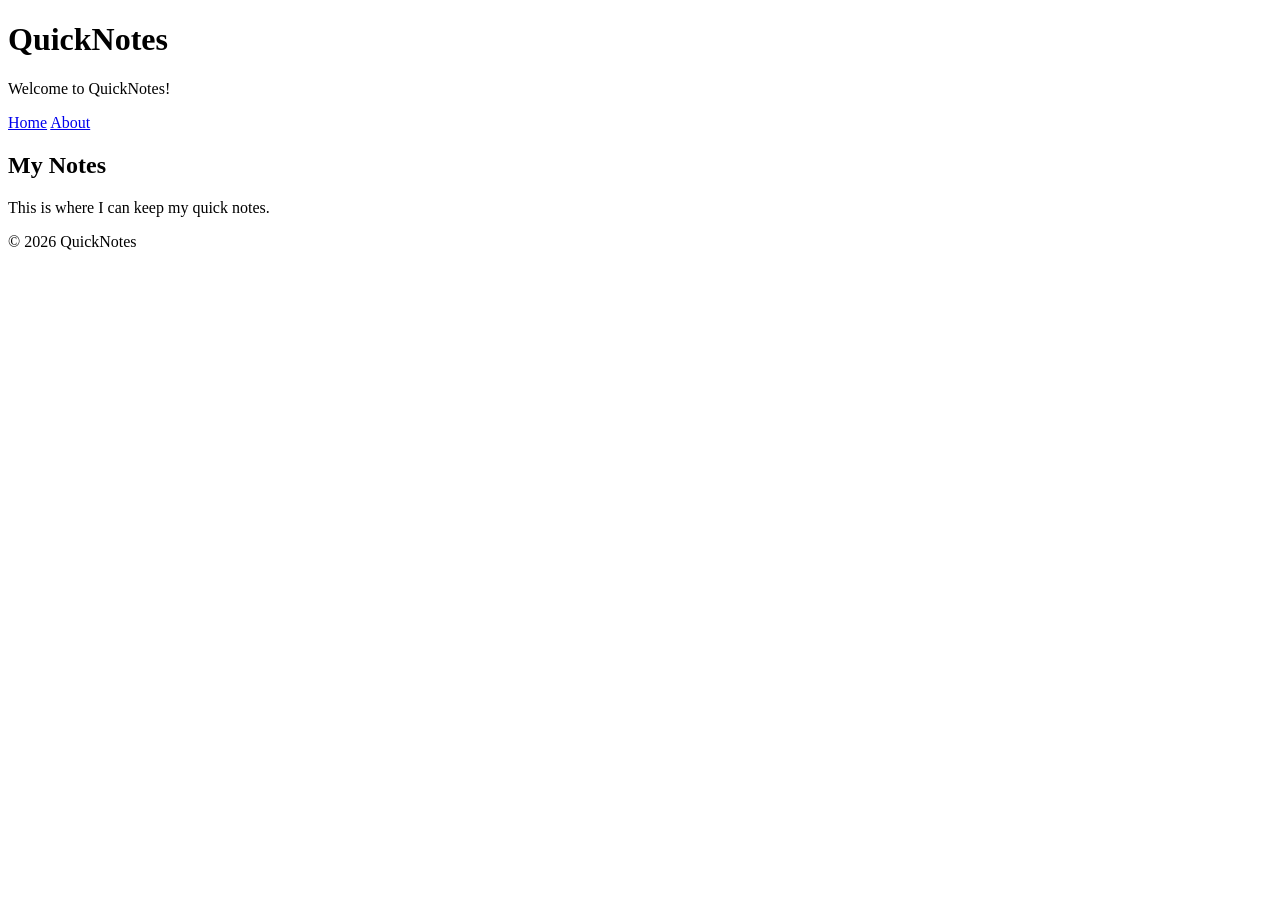
<file: day1/index.html>
<!DOCTYPE html>
<html lang="en">
<head>
    <meta charset="UTF-8">
    <meta name="viewport" content="width=device-width, initial-scale=1.0">
    <title>QuickNotes</title>
</head>
<body>

    <header>
        <h1>QuickNotes</h1>

        <p class="intro">Welcome to QuickNotes!</p>

        <nav>
            <a href="index.html">Home</a>
            <a href="about.html">About</a>
        </nav>
    </header>

    <main>
        <h2>My Notes</h2>
        <p>This is where I can keep my quick notes.</p>
    </main>

    <footer>
        <p>&copy; 2026 QuickNotes</p>
    </footer>

</body>
</html>
</file>
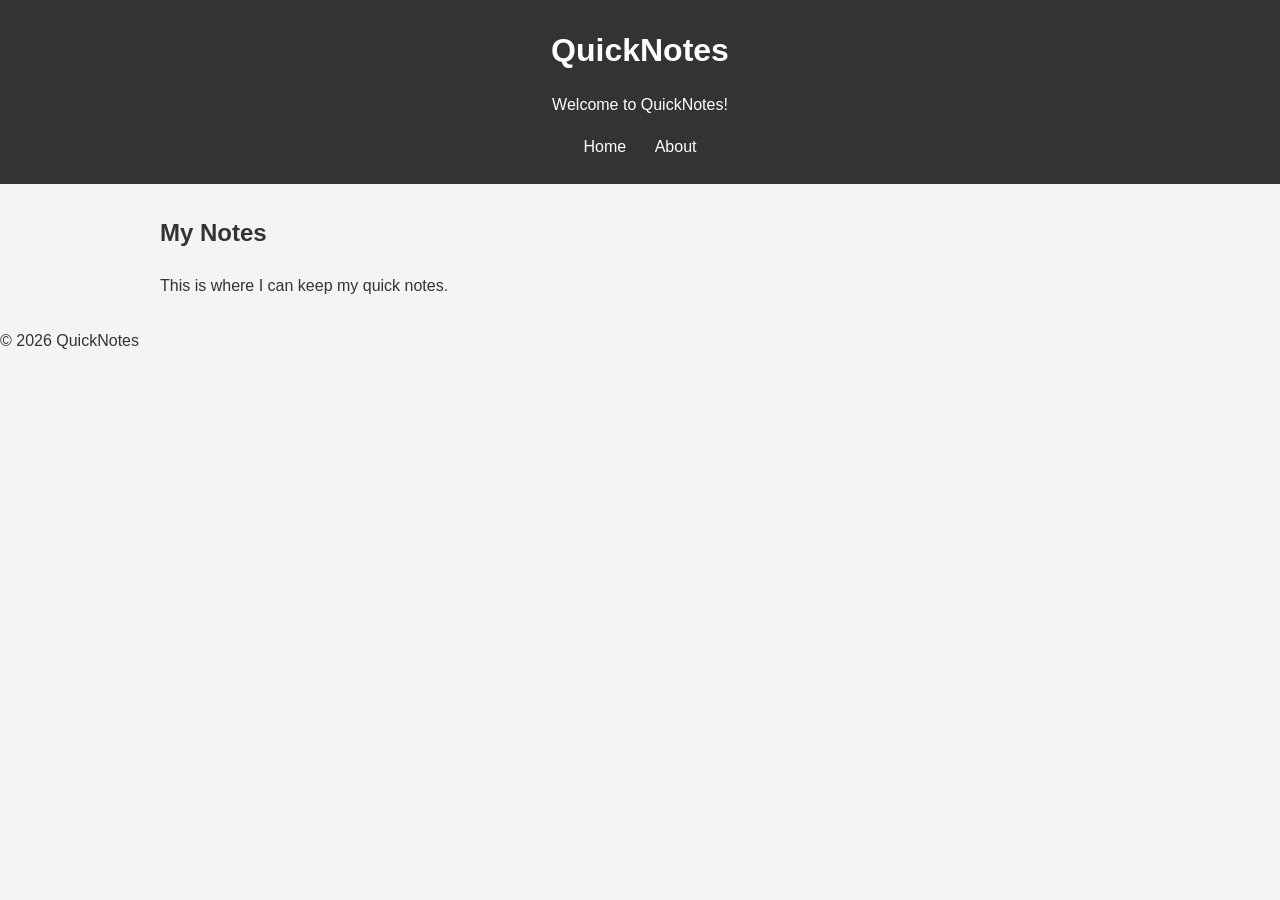
<file: day2/index.html>
<!doctype html>
<html lang="en">
  <head>
    <meta charset="UTF-8" />
    <meta name="viewport" content="width=device-width, initial-scale=1.0" />
    <title>QuickNotes</title>
  </head>
  <body>
    <header>
      <h1>QuickNotes</h1>
      <link rel="stylesheet" href="style.css" />

      <p class="intro">Welcome to QuickNotes!</p>

      <nav>
        <a href="index.html">Home</a>
        <a href="about.html">About</a>
      </nav>
    </header>

    <main>
      <h2>My Notes</h2>
      <p>This is where I can keep my quick notes.</p>
    </main>

    <footer>
      <p>&copy; 2026 QuickNotes</p>
    </footer>
  </body>
</html>
</file>
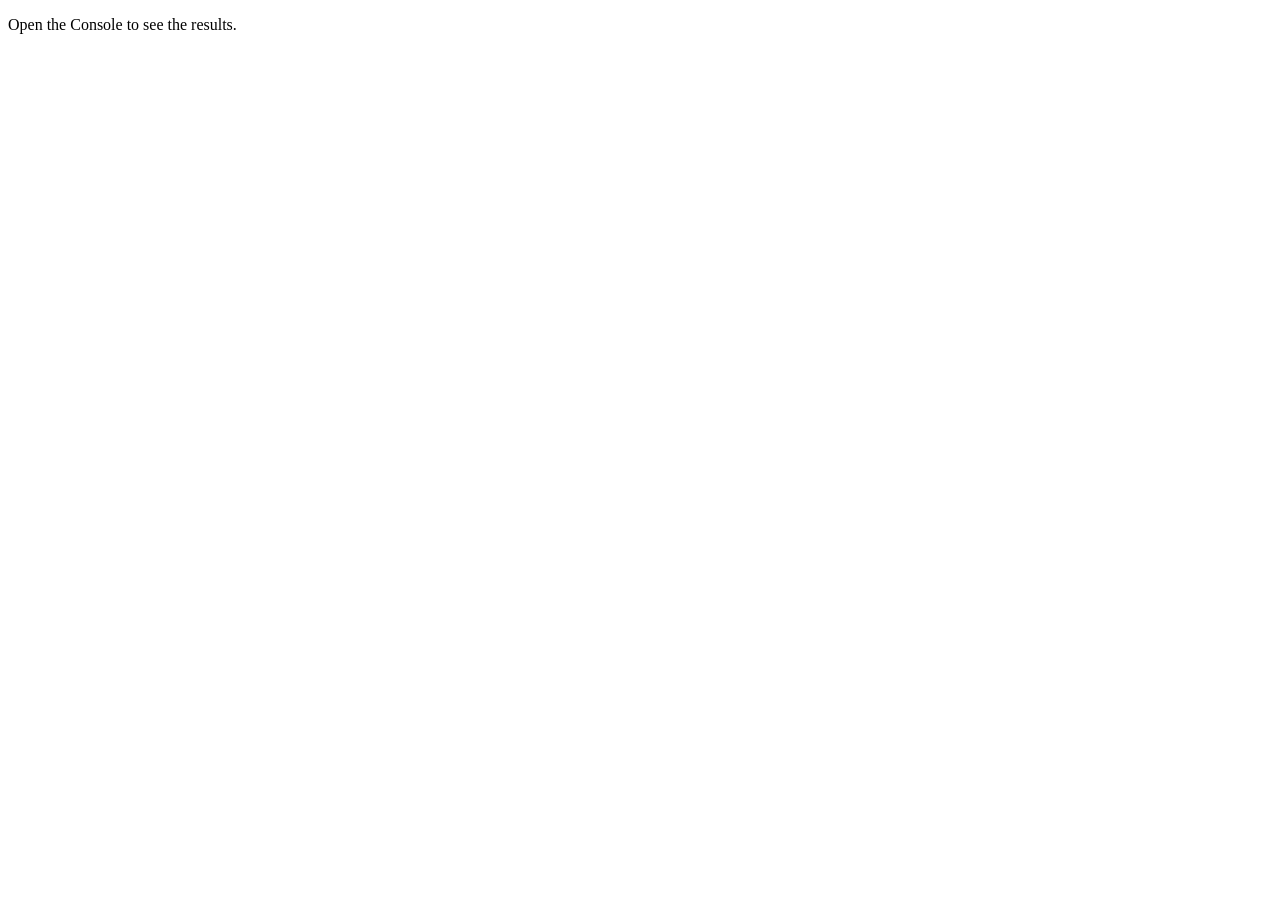
<file: day3/index.html>
<!doctype html>
<html lang="en">
  <head>
    <meta charset="UTF-8" />
    <meta name="viewport" content="width=device-width, initial-scale=1.0" />
    <title>Notes Toolkit</title>
    <script src="script.js" defer></script>
  </head>
  <body>
    <p>Open the Console to see the results.</p>
  </body>
</html>
</file>
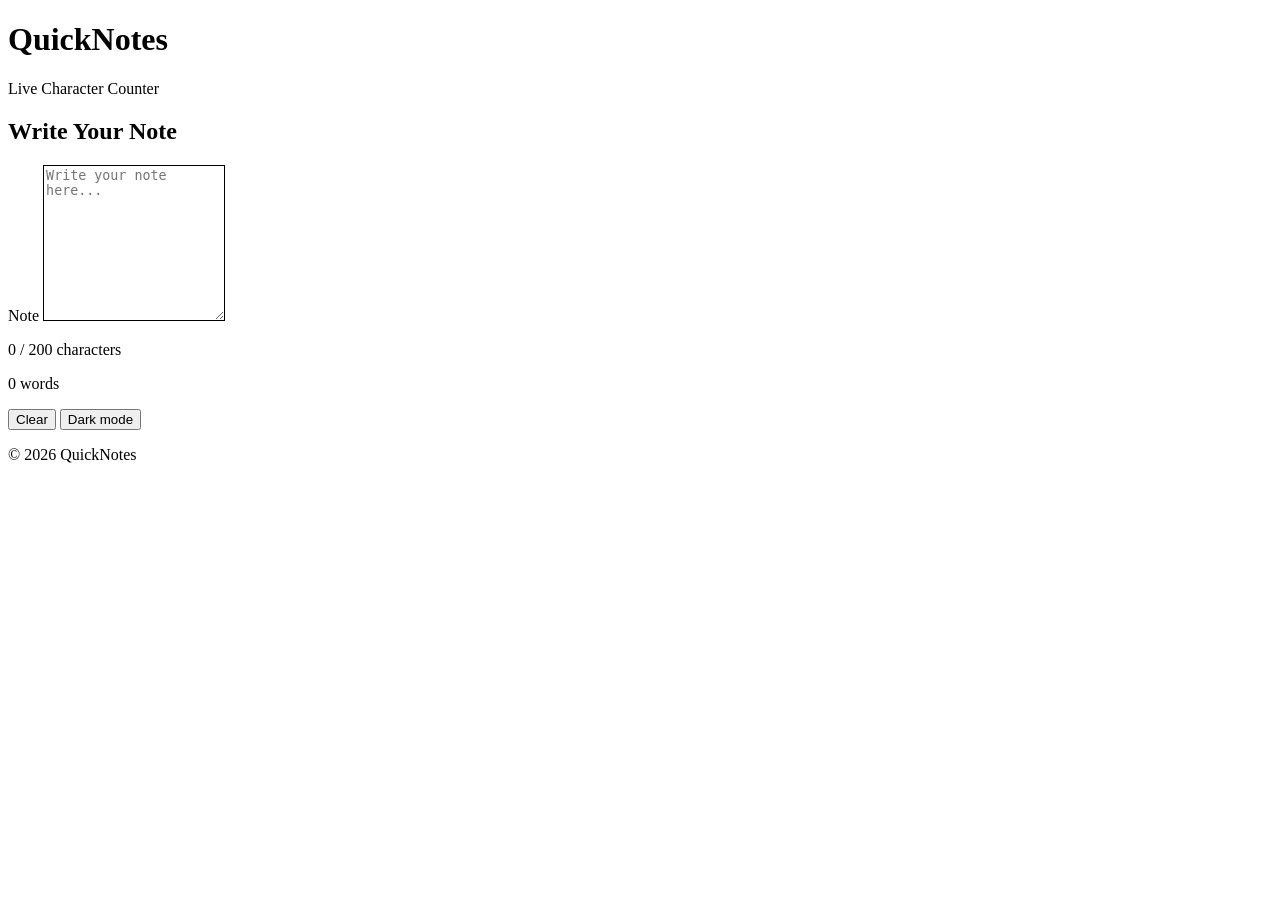
<file: day4/index.html>
<!doctype html>
<html lang="en">
  <head>
    <meta charset="UTF-8" />
    <meta name="viewport" content="width=device-width, initial-scale=1.0" />

    <title>QuickNotes - Live Character Counter</title>

    <link rel="stylesheet" href="style.css" />
    <script src="script.js" defer></script>
  </head>

  <body>
    <header>
      <h1>QuickNotes</h1>
      <p>Live Character Counter</p>
    </header>

    <main>
      <section>
        <h2>Write Your Note</h2>

        <label for="note-text">Note</label>

        <textarea
          id="note-text"
          rows="10"
          placeholder="Write your note here..."
        ></textarea>

        <p id="char-count">0 / 200 characters</p>

        <p id="word-count">0 words</p>

        <button id="clear-btn" type="button">Clear</button>

        <button id="theme-toggle" type="button">Dark mode</button>
      </section>
    </main>

    <footer>
      <p>&copy; 2026 QuickNotes</p>
    </footer>
  </body>
</html>
</file>
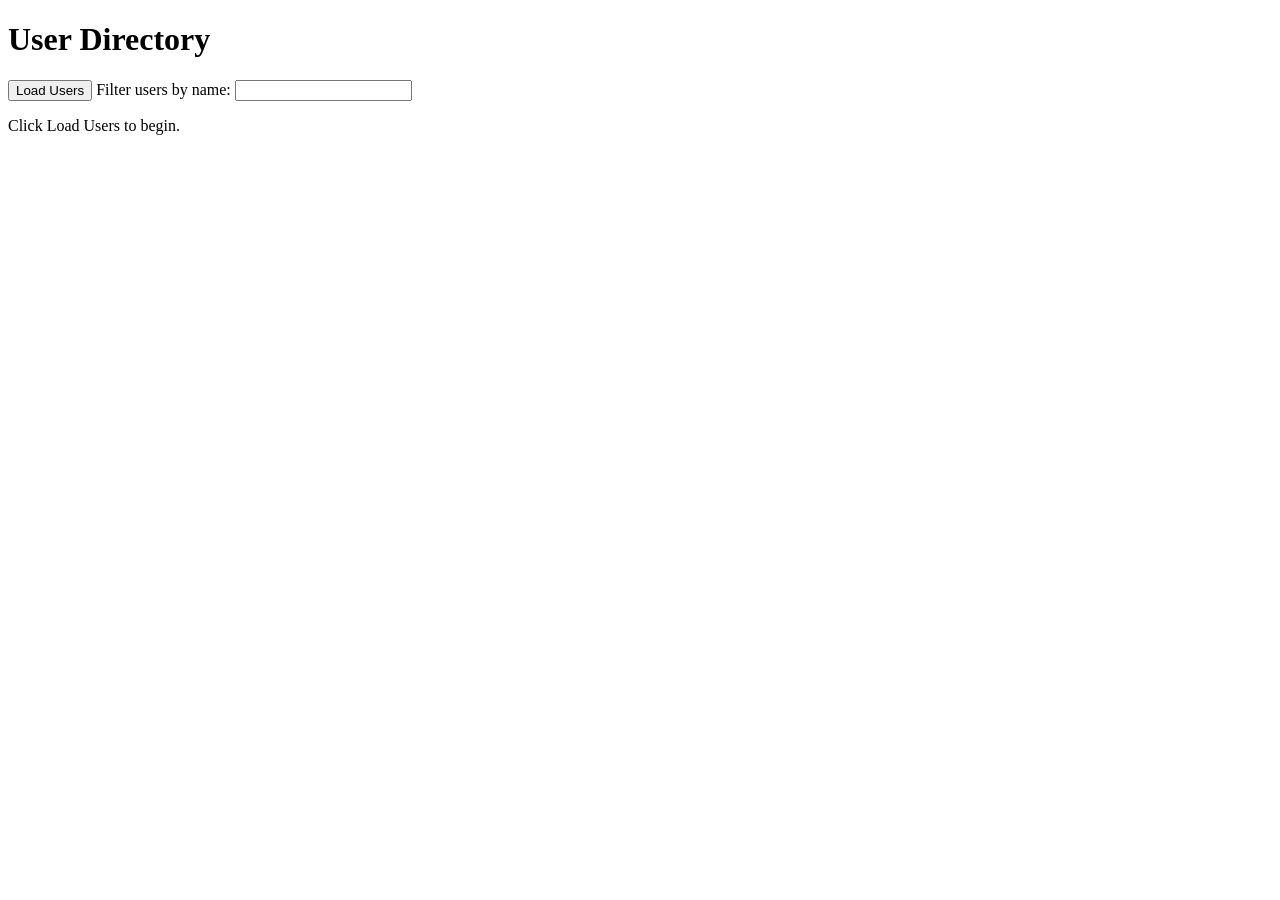
<file: day5/index.html>
<!DOCTYPE html>
<html lang="en">
<head>
  <meta charset="UTF-8">
  <meta name="viewport" content="width=device-width, initial-scale=1.0">
  <title>User Directory</title>
  <script src="users.js" defer></script>
</head>
<body>
  <h1>User Directory</h1>

  <button id="load-users" type="button">Load Users</button>

  <label for="filter-input">Filter users by name:</label>
  <input id="filter-input" type="text">

  <p id="status" role="status" aria-live="polite">
    Click Load Users to begin.
  </p>

  <ul id="users-list"></ul>
</body>
</html>
</file>
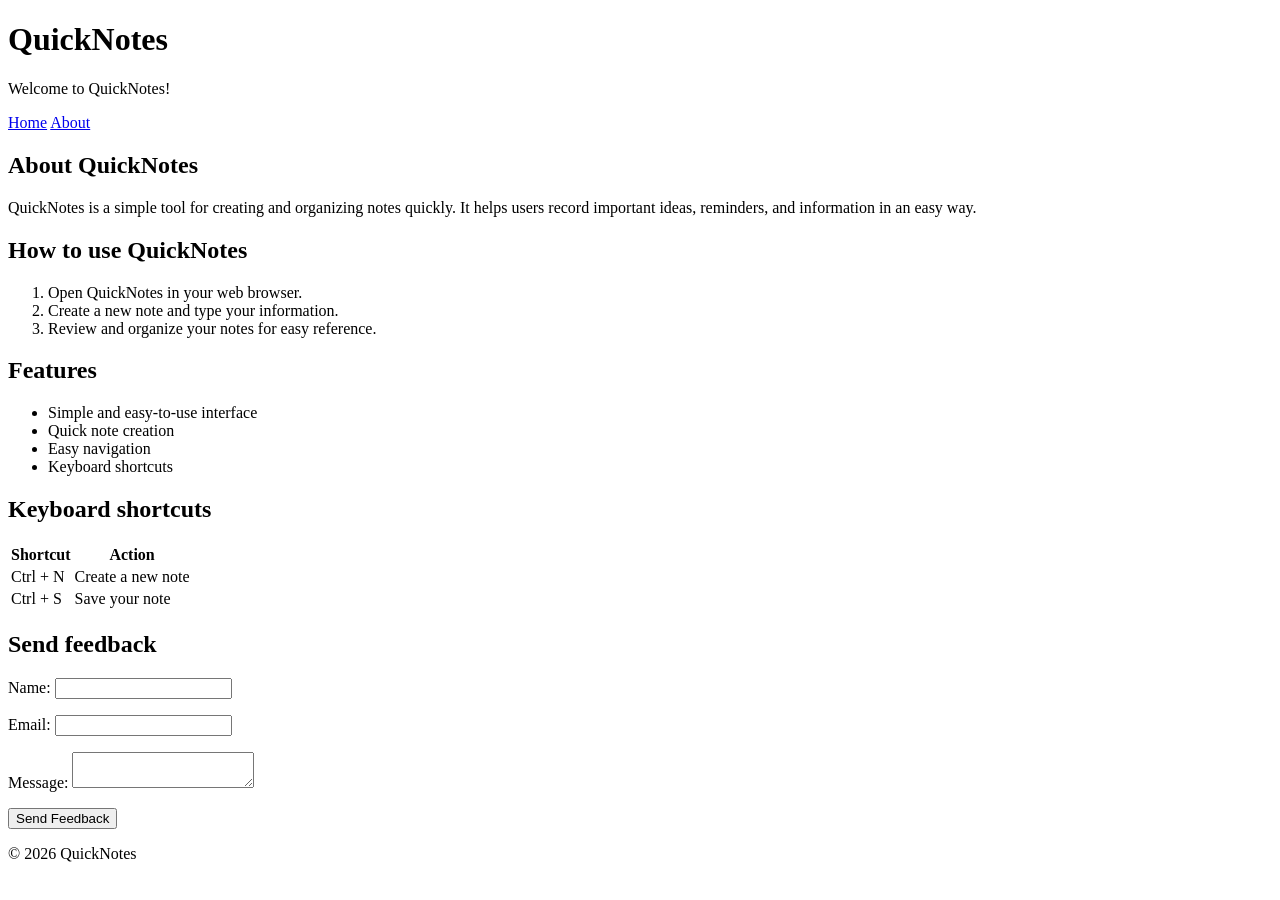
<file: day1/about.html>
<!DOCTYPE html>
<html lang="en">
<head>
    <meta charset="UTF-8">
    <meta name="viewport" content="width=device-width, initial-scale=1.0">
    <title>About QuickNotes</title>
</head>
<body>

    <header>
        <h1>QuickNotes</h1>
        <p class="intro">Welcome to QuickNotes!</p>

        <nav>
            <a href="index.html">Home</a>
            <a href="about.html">About</a>
        </nav>
    </header>

    <main>

        <h2>About QuickNotes</h2>

        <p>
            QuickNotes is a simple tool for creating and organizing notes quickly.
            It helps users record important ideas, reminders, and information in an easy way.
        </p>

        <section>
            <h2>How to use QuickNotes</h2>

            <ol>
                <li>Open QuickNotes in your web browser.</li>
                <li>Create a new note and type your information.</li>
                <li>Review and organize your notes for easy reference.</li>
            </ol>
        </section>

        <section>
            <h2>Features</h2>

            <ul>
                <li>Simple and easy-to-use interface</li>
                <li>Quick note creation</li>
                <li>Easy navigation</li>
                <li>Keyboard shortcuts</li>
            </ul>
        </section>

        <section>
            <h2>Keyboard shortcuts</h2>

            <table>
                <thead>
                    <tr>
                        <th>Shortcut</th>
                        <th>Action</th>
                    </tr>
                </thead>

                <tbody>
                    <tr>
                        <td>Ctrl + N</td>
                        <td>Create a new note</td>
                    </tr>
                    <tr>
                        <td>Ctrl + S</td>
                        <td>Save your note</td>
                    </tr>
                </tbody>
            </table>
        </section>

        <section>
            <h2>Send feedback</h2>

            <form>
                <p>
                    <label for="name">Name:</label>
                    <input type="text" id="name" name="name" required>
                </p>

                <p>
                    <label for="email">Email:</label>
                    <input type="email" id="email" name="email" required>
                </p>

                <p>
                    <label for="message">Message:</label>
                    <textarea id="message" name="message" required></textarea>
                </p>

                <button type="submit">Send Feedback</button>
            </form>
        </section>

    </main>

    <footer>
        <p>&copy; 2026 QuickNotes</p>
    </footer>

</body>
</html>
</file>
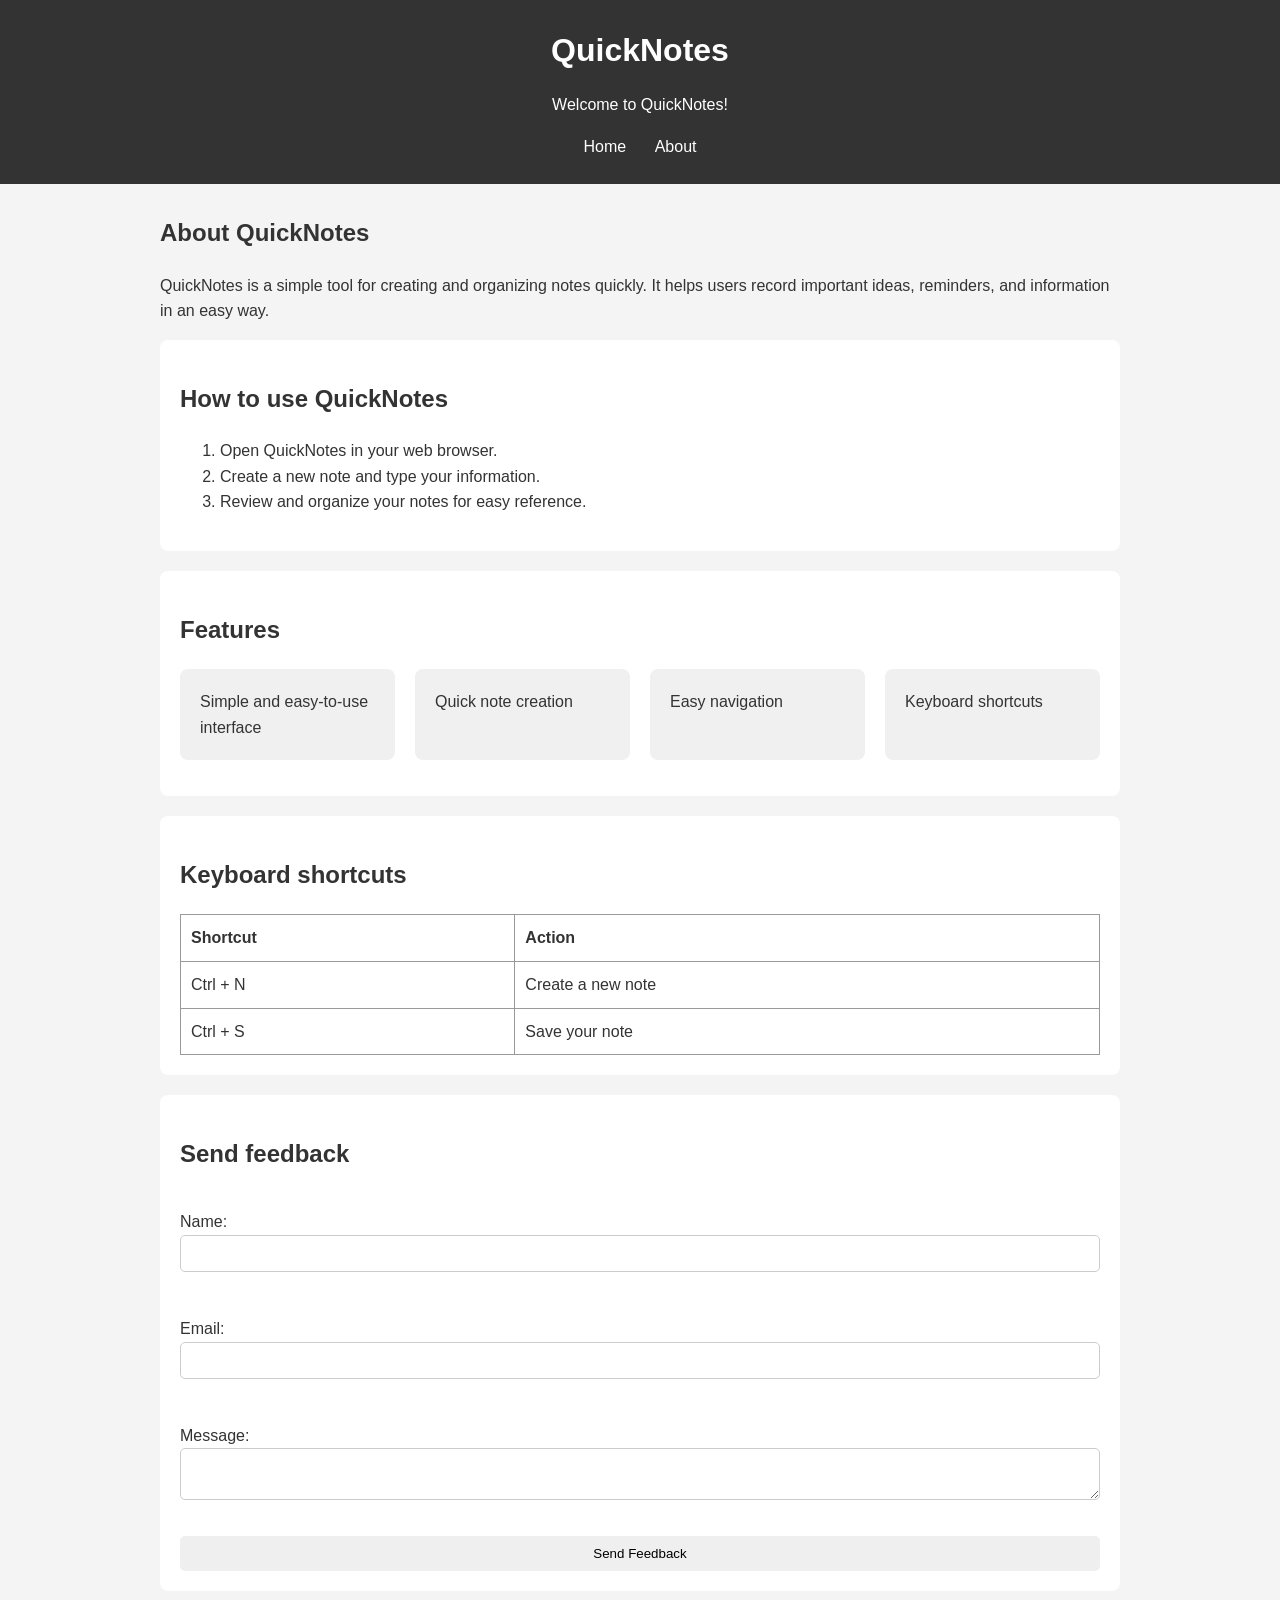
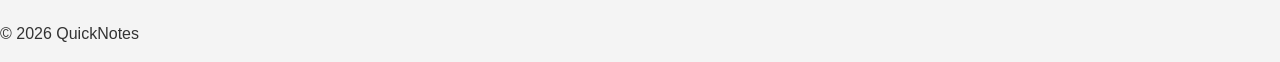
<file: day2/about.html>
<!doctype html>
<html lang="en">
  <head>
    <meta charset="UTF-8" />
    <meta name="viewport" content="width=device-width, initial-scale=1.0" />
    <title>About QuickNotes</title>
    <link rel="stylesheet" href="style.css" />
  </head>
  <body>
    <header>
      <h1>QuickNotes</h1>
      <link rel="stylesheet" href="style.css" />
      <p class="intro">Welcome to QuickNotes!</p>

      <nav>
        <a href="index.html">Home</a>
        <a href="about.html">About</a>
      </nav>
    </header>

    <main>
      <h2>About QuickNotes</h2>

      <p>
        QuickNotes is a simple tool for creating and organizing notes quickly.
        It helps users record important ideas, reminders, and information in an
        easy way.
      </p>

      <section>
        <h2>How to use QuickNotes</h2>

        <ol>
          <li>Open QuickNotes in your web browser.</li>
          <li>Create a new note and type your information.</li>
          <li>Review and organize your notes for easy reference.</li>
        </ol>
      </section>

      <section>
        <h2>Features</h2>

        <ul class="features">
          <li>Simple and easy-to-use interface</li>
          <li>Quick note creation</li>
          <li>Easy navigation</li>
          <li>Keyboard shortcuts</li>
        </ul>
      </section>

      <section>
        <h2>Keyboard shortcuts</h2>

        <table>
          <thead>
            <tr>
              <th>Shortcut</th>
              <th>Action</th>
            </tr>
          </thead>

          <tbody>
            <tr>
              <td>Ctrl + N</td>
              <td>Create a new note</td>
            </tr>
            <tr>
              <td>Ctrl + S</td>
              <td>Save your note</td>
            </tr>
          </tbody>
        </table>
      </section>

      <section>
        <h2>Send feedback</h2>

        <form>
          <p>
            <label for="name">Name:</label>
            <input type="text" id="name" name="name" required />
          </p>

          <p>
            <label for="email">Email:</label>
            <input type="email" id="email" name="email" required />
          </p>

          <p>
            <label for="message">Message:</label>
            <textarea id="message" name="message" required></textarea>
          </p>

          <button type="submit">Send Feedback</button>
        </form>
      </section>
    </main>

    <footer>
      <p>&copy; 2026 QuickNotes</p>
    </footer>
  </body>
</html>
</file>
<file: day2/style.css>
/* Reset */
* {
    box-sizing: border-box;
}

/* Base body styles */
body {
    margin: 0;
    font-family: Arial, sans-serif;
    background-color: #f4f4f4;
    color: #333;
    line-height: 1.6;
}

/* Header */
header {
    background-color: #333;
    color: white;
    text-align: center;
    padding: 25px;
}

header h1 {
    margin: 0;
}

/* Navigation */
nav ul {
    display: flex;
    justify-content: center;
    gap: 16px;
    list-style: none;
    padding: 0;
    margin: 15px 0 0;
}

nav a {
    color: white;
    text-decoration: none;
    padding: 8px 12px;
    transition: background-color 0.3s ease;
}

nav a:hover {
    background-color: #555;
    border-radius: 5px;
}

/* Main content */
main {
    max-width: 1000px;
    margin: 30px auto;
    padding: 0 20px;
}

/* Sections */
section {
    background-color: white;
    padding: 20px;
    margin-bottom: 20px;
    border-radius: 8px;
}

/* Features grid */
.features {
    display: grid;
    grid-template-columns: repeat(auto-fit, minmax(180px, 1fr));
    gap: 20px;
    padding: 0;
    list-style: none;
}

.features li {
    background-color: #f0f0f0;
    padding: 20px;
    border-radius: 8px;
}

/* Table */
table {
    width: 100%;
    border-collapse: collapse;
}

th,
td {
    border: 1px solid #999;
    padding: 10px;
    text-align: left;
}

/* Feedback form */
form {
    display: flex;
    flex-direction: column;
    gap: 12px;
}

input,
textarea,
select {
    width: 100%;
    padding: 10px;
    border: 1px solid #ccc;
    border-radius: 5px;
}

/* Buttons */
button {
    padding: 10px 20px;
    border: none;
    border-radius: 5px;
    cursor: pointer;
    transition: background-color 0.3s ease, transform 0.2s ease;
}

button:hover {
    transform: translateY(-2px);
}

/* Mobile view */
@media (max-width: 600px) {
    header {
        padding: 15px;
    }

    header h1 {
        font-size: 24px;
    }

    nav ul {
        gap: 8px;
    }

    nav a {
        font-size: 14px;
        padding: 6px;
    }

    main {
        padding: 0 10px;
    }
}
</file>
<file: day4/style.css>
const titleInput = document.getElementById("title");
const contentInput = document.getElementById("content");

const titleCount = document.getElementById("titleCount");
const contentCount = document.getElementById("contentCount");

const clearBtn = document.getElementById("clearBtn");
const themeBtn = document.getElementById("themeBtn");

function updateCounts() {
    const titleLength = titleInput.value.length;
    const contentLength = contentInput.value.length;

    titleCount.textContent = `${titleLength} / 50`;
    contentCount.textContent = `${contentLength} / 500`;

    titleCount.classList.toggle("warning", titleLength >= 40);
    contentCount.classList.toggle("warning", contentLength >= 400);
}

function saveDraft() {
    const draft = {
        title: titleInput.value,
        content: contentInput.value
    };

    localStorage.setItem("quickNotesDraft", JSON.stringify(draft));
}

function clearEverything() {
    titleInput.value = "";
    contentInput.value = "";

    localStorage.removeItem("quickNotesDraft");

    updateCounts();
}

function saveTheme() {
    const isDark = document.body.classList.contains("dark");

    localStorage.setItem("quickNotesTheme", isDark ? "dark" : "light");
}

function toggleTheme() {
    document.body.classList.toggle("dark");

    const isDark = document.body.classList.contains("dark");

    themeBtn.textContent = isDark ? "Light Mode" : "Dark Mode";

    saveTheme();
}

titleInput.addEventListener("input", () => {
    updateCounts();
    saveDraft();
});

contentInput.addEventListener("input", () => {
    updateCounts();
    saveDraft();
});

clearBtn.addEventListener("click", clearEverything);

themeBtn.addEventListener("click", toggleTheme);

document.addEventListener("keydown", (event) => {
    if (event.key === "Escape") {
        clearEverything();
    }
});

const savedDraft = localStorage.getItem("quickNotesDraft");

if (savedDraft) {
    const draft = JSON.parse(savedDraft);

    titleInput.value = draft.title;
    contentInput.value = draft.content;
}

const savedTheme = localStorage.getItem("quickNotesTheme");

if (savedTheme === "dark") {
    document.body.classList.add("dark");
    themeBtn.textContent = "Light Mode";
}

updateCounts();

/* Dark mode */
body.dark {
    --bg-color: #222222;
    --text-color: #ffffff;
    --card-color: #333333;
    --border-color: #555555;
}

/* Apply the theme colours */
body {
    background-color: var(--bg-color);
    color: var(--text-color);
}

section {
    background-color: var(--card-color);
    border-color: var(--border-color);
}

textarea {
    background-color: var(--bg-color);
    color: var(--text-color);
    border-color: var(--border-color);
}
</file>
